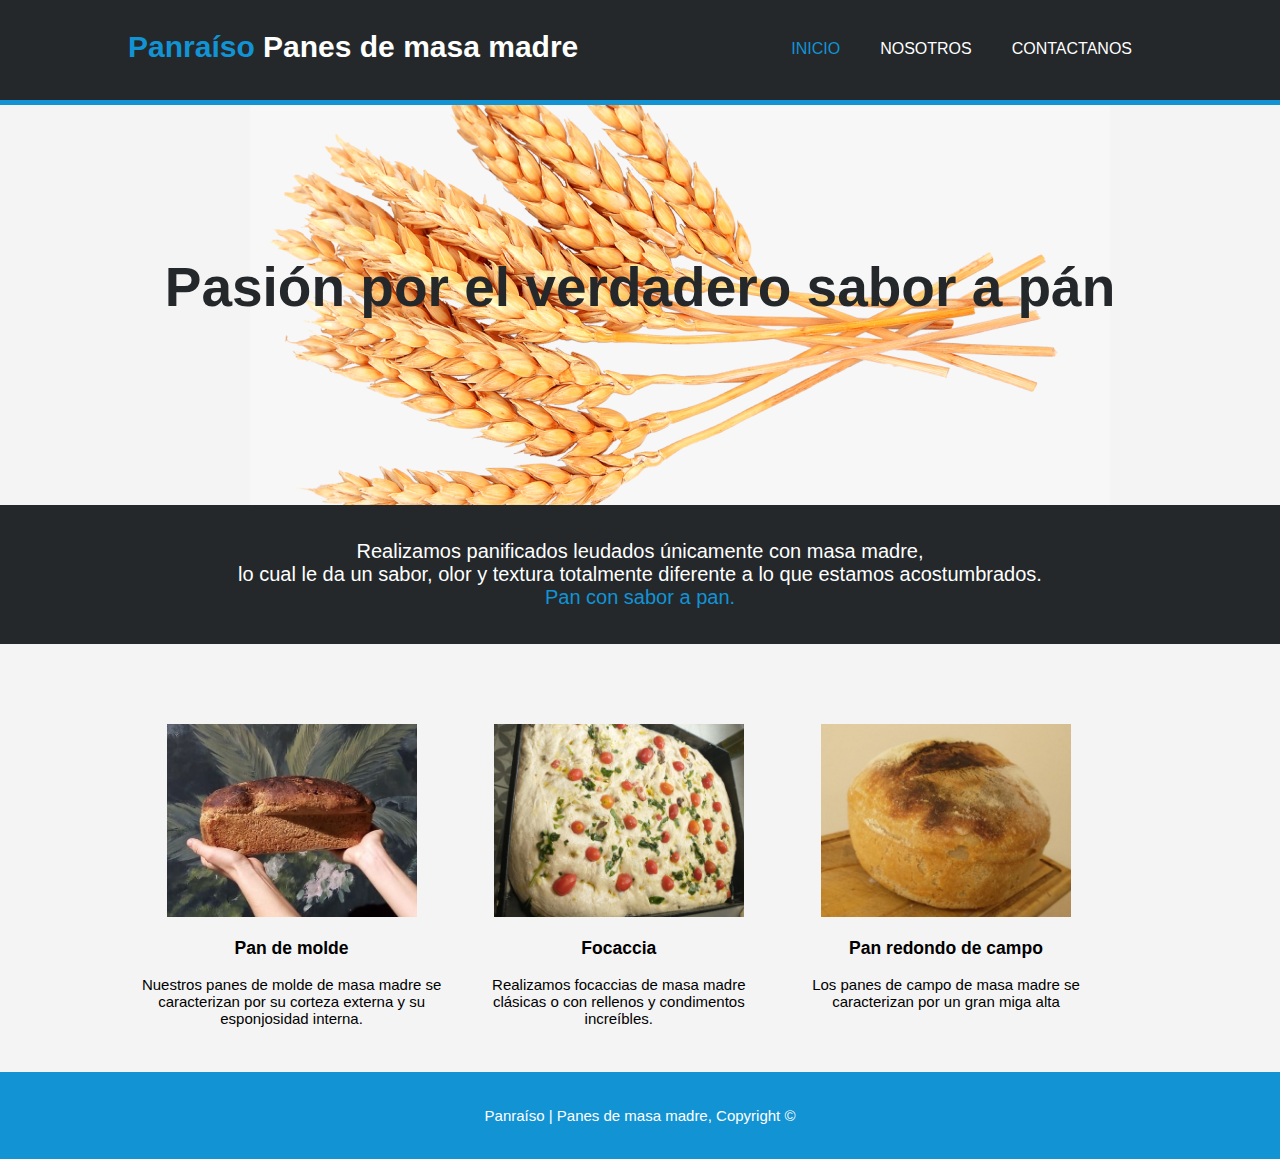
<file: index.html>
<!DOCTYPE html>
<html>
    <head>
        <title>Panraíso | Panes de masa madre</title>
        <meta charset="utf-8">
        <meta name="viewport" content="width=device-width">
        <meta name="description" content="Panes de masa madre">
        <meta name="keywords" content="pan, panes, masa madre, natual, vegano">
        <meta name="author" content="Julieta Iotti">
        <link rel="stylesheet" type="text/css" href="css/estilos.css">
    </head>

    <body>
        <header>
            <div class="contenedor">
                <div id="marca">
                    <h1><span class="resaltado">Panraíso</span> Panes de masa madre</h1>
                </div>
                <nav>
                    <ul>
                        <li class="actual"><a href="index.html">Inicio</a></li>
                        <li><a href="nosotros.html">Nosotros</a></li>
                        <li><a href="contactanos.html">Contactanos</a></li>
                    </ul>
                </nav>
            </div>
        </header>
        <section id="cabecera">
            <div class="contenedor">
                <h1>Pasión por el verdadero sabor a pán</h1>
            </div>
        </section>
        <section>
            <div>
                <div id="presentacion">
                <p>Realizamos panificados leudados únicamente con masa madre,<br> lo cual le da un sabor, olor y textura totalmente diferente a lo que estamos acostumbrados.<br><span class="resaltado"> Pan con sabor a pan.</span></p>
                </div>
            </div>
        </section>
        <section id="cajas">
            <div class="contenedor">
                <div class="caja">
                    <img src="img/panmolde.jpeg">
                    <h3>Pan de molde</h3>
                    <p>Nuestros panes de molde de masa madre se caracterizan por su corteza externa y su esponjosidad interna.</p>
                </div>

                <div class="caja">
                    <img src="img/focaccia.jpeg">
                    <h3>Focaccia</h3>
                    <p>Realizamos focaccias de masa madre clásicas o con rellenos y condimentos increíbles.</p>
                </div>

                <div class="caja">
                    <img src="img/campo.jpeg">
                    <h3>Pan redondo de campo</h3>
                    <p>Los panes de campo de masa madre se caracterizan por un gran miga alta</p>
                </div>
            </div>
        </section>
        <footer>
            <p>Panraíso | Panes de masa madre, Copyright &copy</p>
        </footer>
    </body>
</html>
</file>
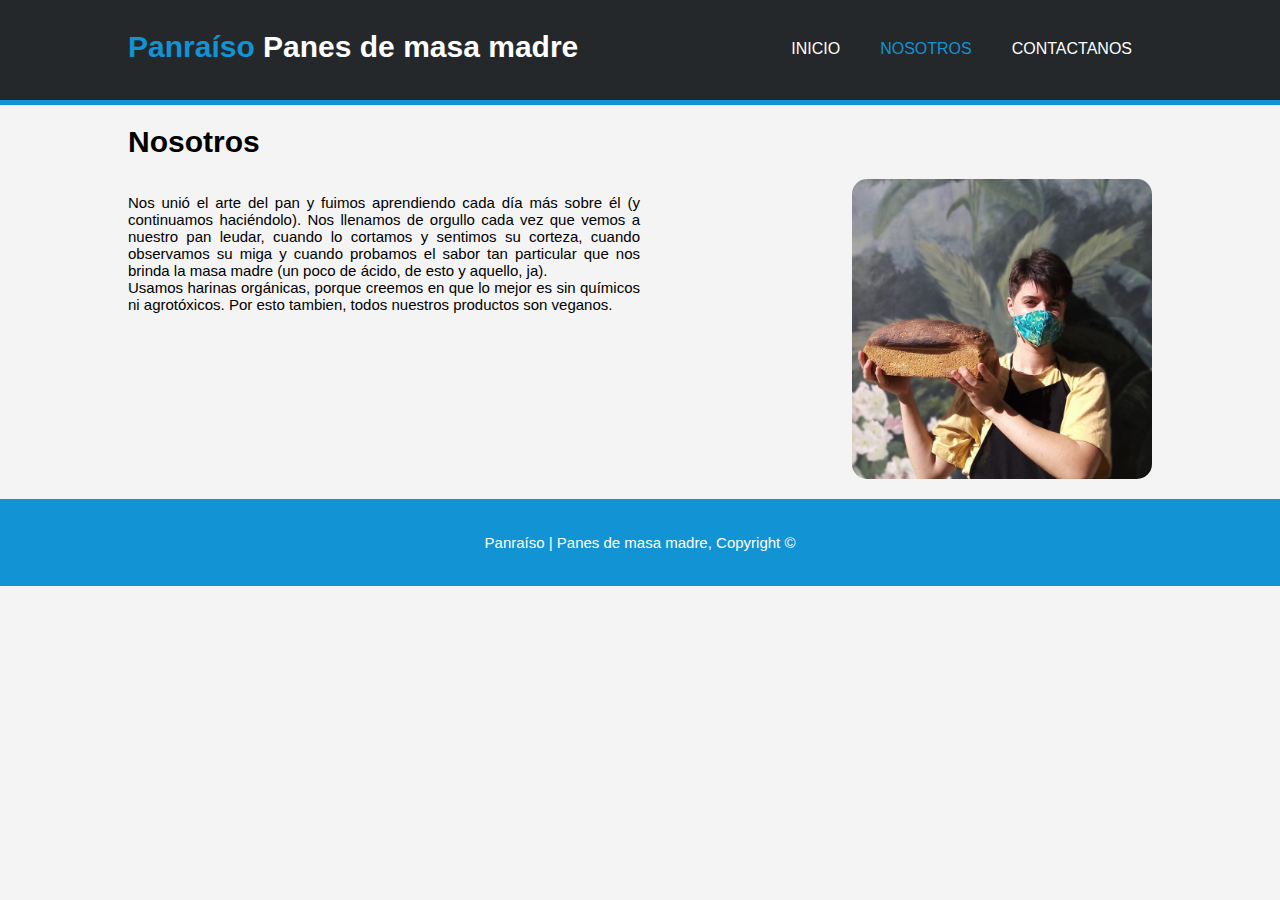
<file: nosotros.html>
<!DOCTYPE html>
<html>
    <head>
        <title>Panraíso | Nosotros</title>
        <meta charset="utf-8">
        <meta name="viewport" content="width=device-width">
        <meta name="description" content="Panes de masa madre">
        <meta name="keywords" content="pan, panes, masa madre, natual, vegano">
        <meta name="author" content="Julieta Iotti">
        <link rel="stylesheet" type="text/css" href="css/estilos.css">
    </head>

    <body>
        <header>
            <div class="contenedor">
                <div id="marca">
                    <h1><span class="resaltado">Panraíso</span> Panes de masa madre</h1>
                </div>
                <nav>
                    <ul>
                        <li><a href="index.html">Inicio</a></li>
                        <li class="actual"><a href="nosotros.html">Nosotros</a></li>
                        <li><a href="contactanos.html">Contactanos</a></li>
                    </ul>
                </nav>
            </div>
        </header>
        <section class="nosotros">
            <div class="contenedor">
                <h1>Nosotros</h1>
                <p>Nos unió el arte del pan y fuimos aprendiendo cada día más sobre él (y continuamos haciéndolo). Nos llenamos de orgullo cada vez que vemos a nuestro pan leudar, cuando lo cortamos y sentimos su corteza, cuando observamos su miga y cuando probamos el sabor tan particular que nos brinda la masa madre (un poco de ácido, de esto y aquello, ja).<br> Usamos harinas orgánicas, porque creemos en que lo mejor es sin químicos ni agrotóxicos. Por esto tambien, todos nuestros productos son veganos. </p>
                <img src="img/yoconmolde.jpeg">
            </div>
        </section>

        <footer>
            <p>Panraíso | Panes de masa madre, Copyright &copy</p>
        </footer>
    </body>
</html>
</file>
<file: css/estilos.css>
body{
    font: 15px Arial, sans-serif;
    padding: 0;
    margin: 0;
    background-color: #f4f4f4;
}

.contenedor{
    width:80%;
    margin:auto;
    overflow:hidden;
}
ul{
    margin:0;
    padding:0;
}
header{
    background-color: #24282b;
    color:#fff;
    padding-top:30px;
    min-height: 70px;
    border-bottom: 5px solid #1293d4;
}

header a{
    color:#fff;
    text-decoration: none;
    text-transform: uppercase;
    font-size: 16px;
}
header li{
    float: left;
    display: inline;
    padding: 0 20px 0 20px;

}
header #marca{
    float: left;
}
header #marca h1{
    margin:0;
}
header nav{
    float: right;
    margin-top: 10px;
}
header .resaltado, header .actual a, #presentacion .resaltado{
    color:#1293d4;
}
header a:hover{
    color: #ccc;
    font-weight: bold;
}

#cabecera{
    min-height: 400px;
    background: url(../img/fondo.png) no-repeat 250px -100px;
    text-align: center;
    color: #24282b;
}
#cabecera h1{
    margin-top: 150px;
    font-size: 55px;
    margin-bottom: 10px;
}

#presentacion{
    background-color: #24282b;
    color:#fff;
    padding:15px;
    min-height: 70px;
    text-align: center;
    font-size: 20px;

}
#cajas{
    margin-top: 20px;

}
#cajas .caja img{
    width: 250px;
    padding-top: 50px;
}
#cajas .caja{
    float:left;
    text-align: center;
    width: 30%;
    padding: 10px;
}

footer{
    padding:20px;
    margin-top:20px;
    color:#fff;
    background-color: #1293d4 ;
    text-align: center;
}

.nosotros img{
    display: inline;
    float: right;
    width: 300px;
    border-radius: 15px;
}

.nosotros p{
    padding-right: 10px;
    width:50%;
    display: inline-block;
    text-align: justify;
}
.fab{
    font-size: 150px;
    padding: 15px;
    color:  #24282b;
}
.fab:hover{
    color: #1293d4;
}

@media(max-width: 768px){
    header #marca,
    header nav,
    header nav li,
    .nosotros p,
    #cajas .caja{
        float:none;
        text-align:center;
        width:100%;
    }
    header{
        padding-bottom:20px;
    }

}
</file>
